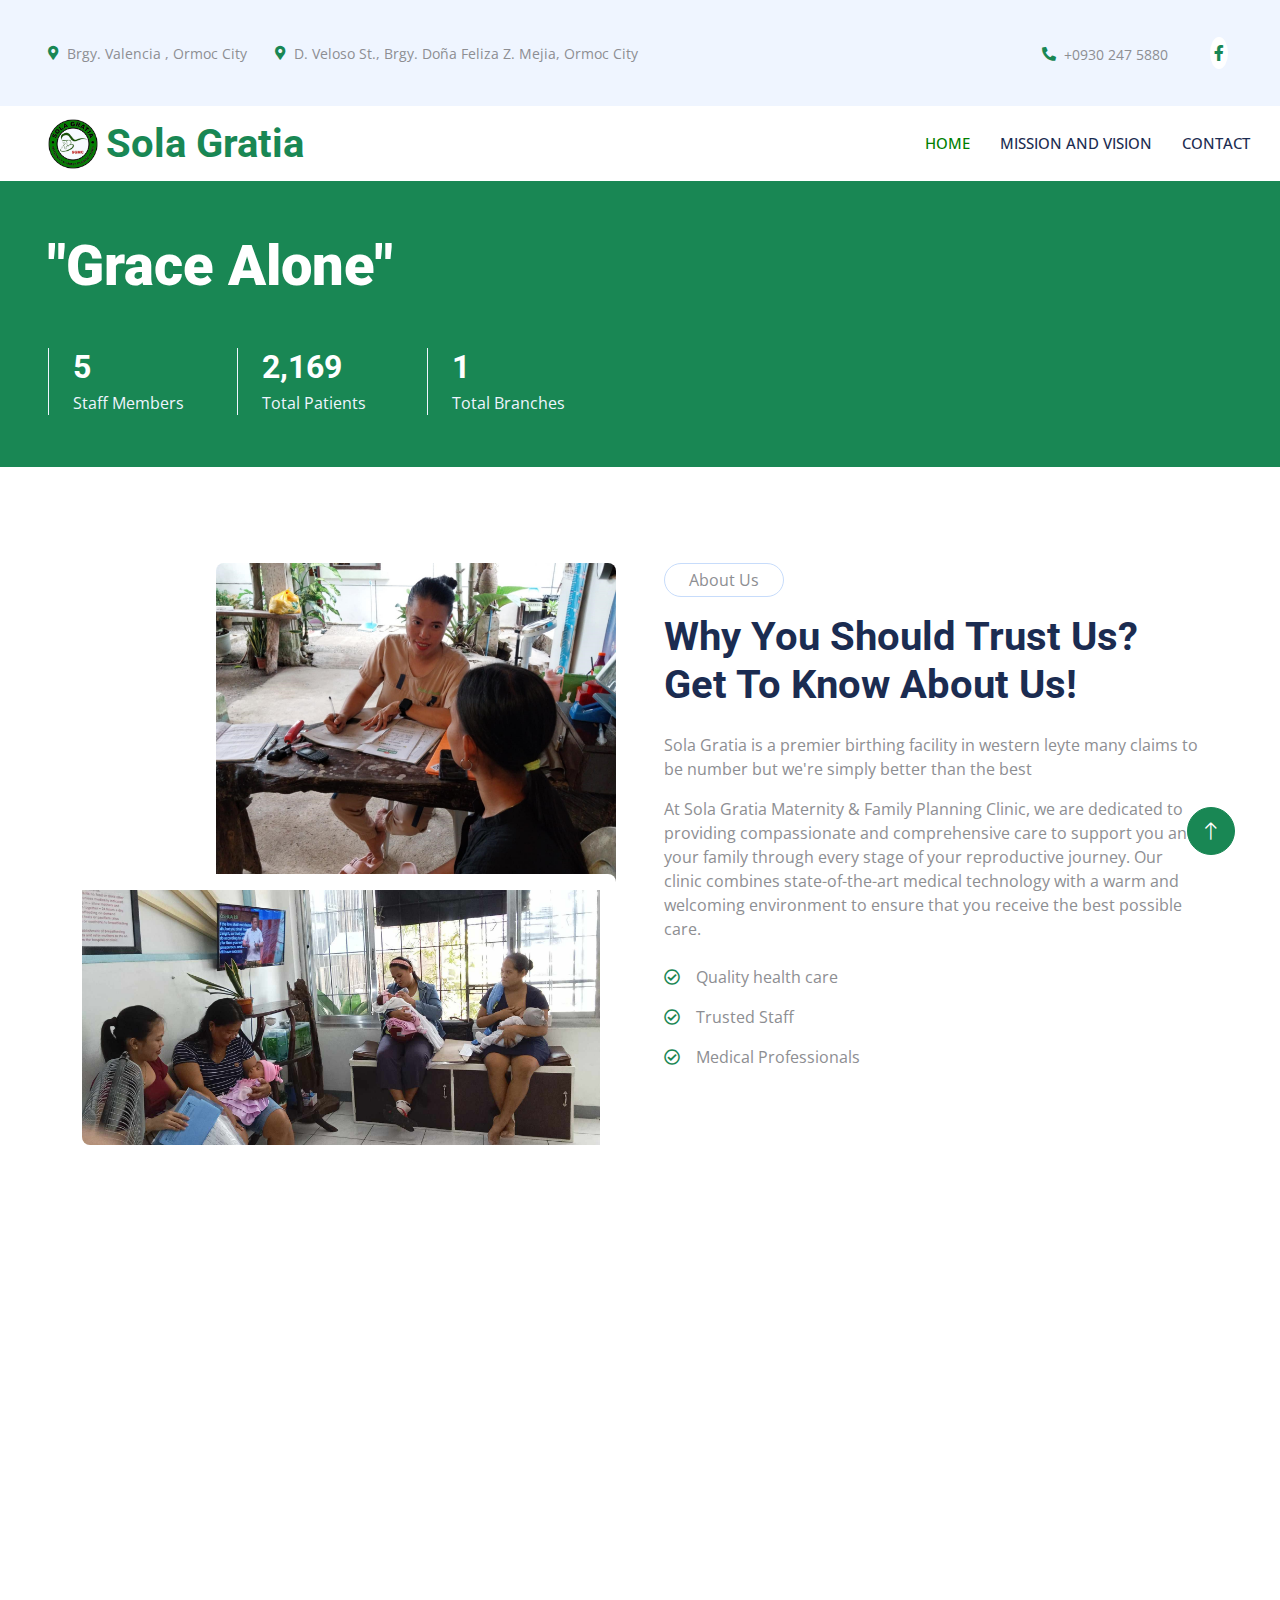
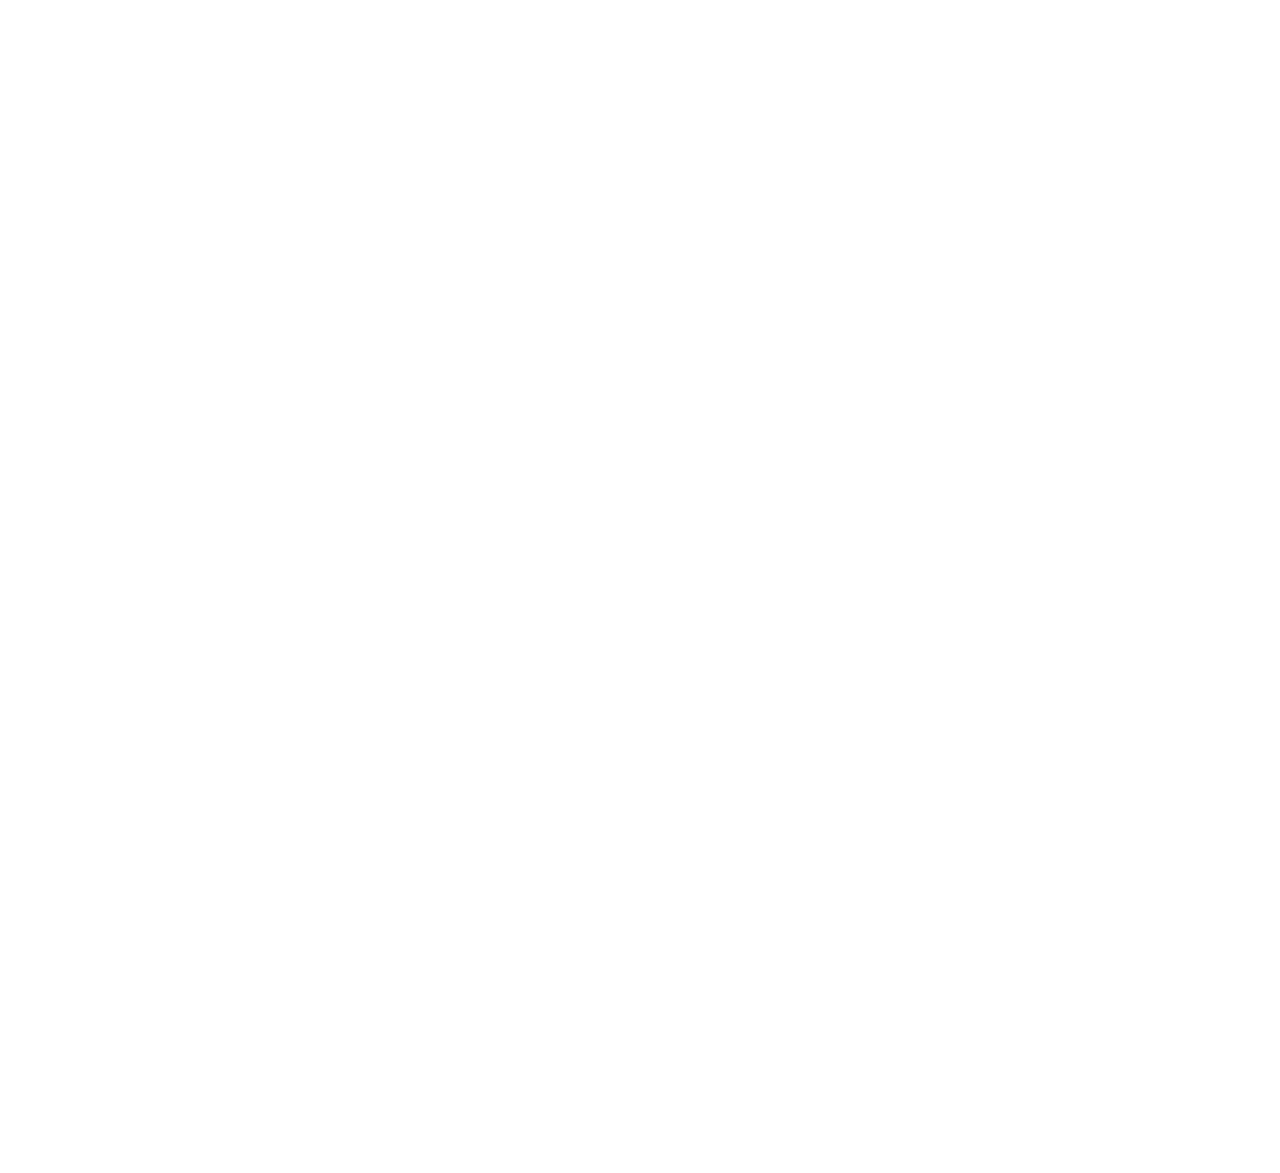
<file: index.html>
<!DOCTYPE html>
<html lang="en">

<head>
    <meta charset="utf-8">
    <title>Homepage</title>
    <link rel="icon" href="./img/logo.png" type="image/icon type">
    <meta content="width=device-width, initial-scale=1.0" name="viewport">

    <!-- Favicon -->
    <link href="img/logo.png" rel="icon">

    <!-- Google Web Fonts -->
    <link rel="preconnect" href="https://fonts.googleapis.com">
    <link rel="preconnect" href="https://fonts.gstatic.com" crossorigin>
    <link href="https://fonts.googleapis.com/css2?family=Open+Sans:wght@400;500&family=Roboto:wght@500;700;900&display=swap" rel="stylesheet"> 

    <!-- Icon Font Stylesheet -->
    <link href="https://cdnjs.cloudflare.com/ajax/libs/font-awesome/5.10.0/css/all.min.css" rel="stylesheet">
    <link href="https://cdn.jsdelivr.net/npm/bootstrap-icons@1.4.1/font/bootstrap-icons.css" rel="stylesheet">

    <!-- Libraries Stylesheet -->
    <link href="lib/animate/animate.min.css" rel="stylesheet">
    <link href="lib/owlcarousel/assets/owl.carousel.min.css" rel="stylesheet">
    <link href="lib/tempusdominus/css/tempusdominus-bootstrap-4.min.css" rel="stylesheet" />

    <!-- Customized Bootstrap Stylesheet -->
    <link href="css/bootstrap.min.css" rel="stylesheet">

    <!-- Template Stylesheet -->
    <link href="css/styles.css" rel="stylesheet">
    <style>
        .rounded-circle {
            margin-left: 40%;
        }
    </style>
</head>

<body>
    <!-- Spinner Start -->
    <div id="spinner" class="show bg-white position-fixed translate-middle w-100 vh-100 top-50 start-50 d-flex align-items-center justify-content-center">
        <div class="spinner-grow text-success" style="width: 3rem; height: 3rem;" role="status">
            <span class="sr-only">Loading...</span>
        </div>
    </div>
    <!-- Spinner End -->


    <!-- Topbar Start -->
    <div class="container-fluid bg-light p-0 wow fadeIn" data-wow-delay="0.1s">
        <div class="row gx-0 d-none d-lg-flex">
            <div class="col-lg-7 px-5 text-start">
                <div class="h-100 d-inline-flex align-items-center py-3 me-4">
                    <small class="fa fa-map-marker-alt text-success me-2"></small>
                    <small>Brgy. Valencia , Ormoc City</small>
                </div>
                <div class="h-100 d-inline-flex align-items-center py-3 me-4">
                    <small class="fa fa-map-marker-alt text-success me-2"></small>
                    <small>D. Veloso St., Brgy. Doña Feliza Z. Mejia, Ormoc City</small>
                </div>
                <div class="h-100 d-inline-flex align-items-center py-3 me-4">
                    <small class="fa fa-map-marker-alt text-success me-2"></small>
                    <small>Brgy. Gungab, Albuera, Leyte</small>
                </div>
                <div class="h-100 d-inline-flex align-items-center py-3">
                    <small class="far fa-clock text-success me-2"></small>
                    <small>Open 24 hours a day, 7 days a week </small>
                </div>
            </div>
            <div class="col-lg-5 px-5 text-end">
                <div class="h-100 d-inline-flex align-items-center py-3 me-4">
                    <small class="fa fa-phone-alt text-success me-2"></small>
                    <small>+0930 247 5880</small>
                </div>
                <div class="h-100 d-inline-flex align-items-center">
                    <a class="btn btn-sm-square rounded-circle bg-white text-success me-1" href="https://www.facebook.com/profile.php?id=100063965193877"><i class="fab fa-facebook-f"></i></a>
    
                </div>
            </div>
        </div>
    </div>
    <!-- Topbar End -->


    <!-- Navbar Start -->
    <nav class="navbar navbar-expand-lg bg-white navbar-light sticky-top p-0 wow fadeIn" data-wow-delay="0.1s">
        <a href="index.html" class="navbar-brand d-flex align-items-center px-4 px-lg-5">
            <img src="img/logo.png" alt="Sola Gratia" style="width: 50px; height: 50px; margin-right: 8px;">
            <h1 class="m-0 text-success">Sola Gratia</h1>
        </a>
        
        <button type="button" class="navbar-toggler me-4" data-bs-toggle="collapse" data-bs-target="#navbarCollapse">
            <span class="navbar-toggler-icon"></span>
        </button>
        <div class="collapse navbar-collapse" id="navbarCollapse">
            <div class="navbar-nav ms-auto p-4 p-lg-0">
                <a href="index.html" class="nav-item nav-link active">Home</a>
                <a href="service.html" class="nav-item nav-link">Mission and Vision</a>
                <a href="contact.html" class="nav-item nav-link">Contact</a>
            </div>
        </div>
    </nav>
    <!-- Navbar End -->


    <!-- Header Start -->
    <div class="container-fluid header bg-success p-0 mb-5">
        <div class="row g-0 align-items-center flex-column-reverse flex-lg-row">
            <div class="col-lg-6 p-5 wow fadeIn" data-wow-delay="0.1s">
                <h1 class="display-4 text-white mb-5">"Grace Alone"</h1>
                <div class="row g-4">
                    <div class="col-sm-4">
                        <div class="border-start border-light ps-4">
                            <h2 class="text-white mb-1" data-toggle="counter-up">14</h2>
                            <p class="text-light mb-0">Staff Members</p>
                        </div>
                    </div>
                    <div class="col-sm-4">
                        <div class="border-start border-light ps-4">
                            <h2 class="text-white mb-1" data-toggle="counter-up">6,380</h2>
                            <p class="text-light mb-0">Total Patients</p>
                        </div>
                    </div>
                    <div class="col-sm-4">
                        <div class="border-start border-light ps-4">
                            <h2 class="text-white mb-1" data-toggle="counter-up">3</h2>
                            <p class="text-light mb-0">Total Branches</p>
                        </div>
                    </div>
                </div>
            </div>
            <div class="col-lg-6 wow fadeIn" data-wow-delay="0.5s">
                <div class="slideshow-container" style="width: 100%; height: auto;">
                    <div class="mySlides fade" style="display: none;  width: 100%; animation-name: fade; animation-duration: 3s;">
                        <img class="img-fluid" src="img/h1.jpg" alt="">
                    </div>
                    <div class="mySlides fade" style="display: none; width: 100%; animation-name: fade; animation-duration: 3s;">
                        <img class="img-fluid" src="img/h2.jpg" alt="">
                    </div>
                    <div class="mySlides fade" style="display: none; width: 100%; animation-name: fade; animation-duration: 3s;">
                        <img class="img-fluid" src="img/h3.jpg" alt="">
                    </div>
                </div>
            </div>
            
            <script>
            let slideIndex = 0;
            showSlides();
            
            function showSlides() {
                let slides = document.getElementsByClassName("mySlides");
                for (let i = 0; i < slides.length; i++) {
                    slides[i].style.display = "none";  
                }
                slideIndex++;
                if (slideIndex > slides.length) { slideIndex = 1; }
                slides[slideIndex-1].style.display = "block";  
                setTimeout(showSlides, 3000); // Change image every 3 seconds
            }
            </script>
            
            <style>
            @keyframes fade {
                from { opacity: .4; }
                to { opacity: 1; }
            }
            </style>
            
        </div>
    </div>
    <!-- Header End -->


    <!-- About Start -->
    <div class="container-xxl py-5">
        <div class="container">
            <div class="row g-5">
                <div class="col-lg-6 wow fadeIn" data-wow-delay="0.1s">
                    <div class="d-flex flex-column">
                        <img class="img-fluid rounded w-75 align-self-end" src="img/about1.jpg" alt="">
                        <img class="img-fluid rounded w-55 bg-white pt-3 pe-3" src="img/about2.jfif" alt="" style="margin-top: -25%;">
                    </div>
                </div>
                <div class="col-lg-6 wow fadeIn" data-wow-delay="0.5s">
                    <p class="d-inline-block border rounded-pill py-1 px-4">About Us</p>
                    <h1 class="mb-4">Why You Should Trust Us? Get To Know About Us!</h1>
                    <p>Sola Gratia is a premier birthing facility in western leyte many claims to be number but we're simply better than the best</p>
                    <p class="mb-4">At Sola Gratia Maternity & Family Planning Clinic, we are dedicated to providing compassionate and comprehensive care to support you and your family through every stage of your reproductive journey. Our clinic combines state-of-the-art medical technology with a warm and welcoming environment to ensure that you receive the best possible care.</p>
                    <p><i class="far fa-check-circle text-success me-3"></i>Quality health care</p>
                    <p><i class="far fa-check-circle text-success me-3"></i>Trusted Staff</p>
                    <p><i class="far fa-check-circle text-success me-3"></i>Medical Professionals</p>
                </div>
            </div>
        </div>
    </div>
    <!-- About End -->


    <!-- Service Start -->
    <div class="container-xxl py-5">
        <div class="container">
            <div class="text-center mx-auto mb-5 wow fadeInUp" data-wow-delay="0.1s" style="max-width: 600px;">
                <h1>Services Offered</h1>
            </div>
            <div class="row g-4">
                <div class="col-lg-4 col-md-6 wow fadeInUp" data-wow-delay="0.1s">
                    <div class="service-item bg-light rounded h-100 p-5">
                        <div class="d-inline-flex align-items-center justify-content-center bg-white rounded-circle mb-4" style="width: 65px; height: 65px;">
                            <i class="fa fa-compress text-success fs-4"></i>
                        </div>
                        <h4 class="mb-3" style="text-align: center;">PSI Removal</h4>
                    </div>
                </div>
                <div class="col-lg-4 col-md-6 wow fadeInUp" data-wow-delay="0.3s">
                    <div class="service-item bg-light rounded h-100 p-5">
                        <div class="d-inline-flex align-items-center justify-content-center bg-white rounded-circle mb-4" style="width: 65px; height: 65px;">
                            <i class="fa fa-user-md text-success fs-4"></i>
                        </div>
                        <h4 class="mb-3" style="text-align: center;">IUD Removal</h4>
                    </div>
                </div>
                <div class="col-lg-4 col-md-6 wow fadeInUp" data-wow-delay="0.5s">
                    <div class="service-item bg-light rounded h-100 p-5">
                        <div class="d-inline-flex align-items-center justify-content-center bg-white rounded-circle mb-4" style="width: 65px; height: 65px;">
                            <i class="fa fa-clinic-medical text-success fs-4"></i>
                        </div>
                        <h4 class="mb-3" style="text-align: center;">PAPSMEAR</h4>
                        
                    </div>
                </div>
                <div class="col-lg-4 col-md-6 wow fadeInUp" data-wow-delay="0.1s">
                    <div class="service-item bg-light rounded h-100 p-5">
                        <div class="d-inline-flex align-items-center justify-content-center bg-white rounded-circle mb-4" style="width: 65px; height: 65px;">
                            <i class="fa fa-spray-can text-success fs-4"></i>
                        </div>
                        <h4 class="mb-3" style="text-align: center;">Cleaning </h4>
                        
                    </div>
                </div>
                <div class="col-lg-4 col-md-6 wow fadeInUp" data-wow-delay="0.3s">
                    <div class="service-item bg-light rounded h-100 p-5">
                        <div class="d-inline-flex align-items-center justify-content-center bg-white rounded-circle mb-4" style="width: 65px; height: 65px;">
                            <i class="fa fa-handshake text-success fs-4"></i>
                        </div>
                        <h4 class="mb-3" style="text-align: center;">Free!!!</h4>
                        <p class="mb-4">Birthing c Philhealth<br>
                            Prenatal <br>
                            IUD Insertion <br>
                            Implant Insertion <br>
                            Newborn Screening <br>
                            BCG, Hepa B, Vitamin K <br>
                            Checkup-Pedia and Adult (E-Konsulta)</p>
                    </div>
                </div>
                <div class="col-lg-4 col-md-6 wow fadeInUp" data-wow-delay="0.5s">
                    <div class="service-item bg-light rounded h-100 p-5">
                        <div class="d-inline-flex align-items-center justify-content-center bg-white rounded-circle mb-4" style="width: 65px; height: 65px;">
                            <i class="fa fa-microscope text-success fs-4"></i>
                        </div>
                        <h4 class="mb-3" style="text-align: center;">Laboratory Services</h4>
                        <p class="mb-4">HIV<br>
                            SYPHILIS <br>
                            HBSAG <br>
                            CBC <br>
                            BLOOD TYPING <br>
                            FBS <br>
                            RBS</p>
                    </div>
                </div>
            </div>
        </div>
    </div>
    <!-- Service End -->



    <!-- Team Start -->
    <div class="container-xxl py-5">
        <div class="container">
            <div class="text-center mx-auto mb-5 wow fadeInUp" data-wow-delay="0.1s" style="max-width: 600px;">
                <h1>The Management</h1>
            </div>
            <div class="row g-4">
                <div class="col-lg-3 col-md-6 wow fadeInUp" data-wow-delay="0.1s">
                    <div class="team-item position-relative rounded overflow-hidden">
                        <div class="overflow-hidden">
                            <div style="text-align: center;">
                                <img src="img/mam.jfif" alt="" style="height: 6cm; width: auto;">
                            </div>
                        </div>
                        <div class="team-text bg-light text-center p-4">
                            <h5>Analie R. Putian</h5>
                            <p class="text-success">Owner</p>
                            <div class="team-social text-center">
                                <h5 class="text-success">Clinic Administrator</h5>
                            </div>
                        </div>
                    </div>
                </div>
                <div class="col-lg-3 col-md-6 wow fadeInUp" data-wow-delay="0.3s">
                    <div class="team-item position-relative rounded overflow-hidden">
                        <div class="overflow-hidden">
                            <div style="text-align: center;">
                                <img src="img/sir.jfif" alt="" style="height: 6cm; width: auto;">
                            </div>
                        </div>
                        <div class="team-text bg-light text-center p-4">
                            <h5>Armando F. Putian</h5>
                            <p class="text-success">Owner</p>
                            <div class="team-social text-center">
                                <h5 class="text-success">Clinic Administrator</h5>
                            </div>
                        </div>
                    </div>
                </div>
                <div class="col-lg-3 col-md-6 wow fadeInUp" data-wow-delay="0.5s">
                    <div class="team-item position-relative rounded overflow-hidden">
                        <div class="overflow-hidden">
                            <div style="text-align: center;">
                                <img src="img/assistmanage.jpg" alt="" style="height: 6cm; width: auto;">
                            </div>
                        </div>
                        <div class="team-text bg-light text-center p-4">
                            <h5>Thalia R. Perez, RM</h5>
                            <p class="text-success">Assistant Clinic Manager</p>
                            <div class="team-social text-center">
                                <h5 class="text-success">Valencia Branch</h5>
                            </div>
                        </div>
                    </div>
                </div>
                <div class="col-lg-3 col-md-6 wow fadeInUp" data-wow-delay="0.7s">
                    <div class="team-item position-relative rounded overflow-hidden">
                        <div class="overflow-hidden">
                            <div style="text-align: center;">
                                <img src="img/clinicval.jfif" alt="" style="height: 6cm; width: auto;">
                            </div>
                        </div>
                        <div class="team-text bg-light text-center p-4">
                            <h5>Rowena E. Mondonedo</h5>
                            <p class="text-success">Clinic Supervisor</p>
                            <div class="team-social text-center">
                                <h5 class="text-success">Valencia Branch</h5>
                            </div>
                        </div>
                    </div>
                </div>
            </div>
        </div>
    </div>
    <!-- Team End -->

    <!-- Footer Start -->
    <div class="container-fluid bg-success text-light footer mt-5 pt-5 wow fadeIn" data-wow-delay="0.1s">
        <div class="container">
            <div class="copyright">
                <div class="row">
                    <div class="col-md-6 text-center text-md-start mb-3 mb-md-0">&copy; Developed by: <a class="border-bottom" href="https://www.facebook.com/Shi.JPCapZ">JPCapZ</a>
                    </div>
                </div>
            </div>
        </div>
    </div>
    <!-- Footer End -->


    <!-- Back to Top -->
    <a href="#" class="btn btn-lg btn-success btn-lg-square rounded-circle back-to-top"><i class="bi bi-arrow-up"></i></a>


    <!-- JavaScript Libraries -->
    <script src="https://code.jquery.com/jquery-3.4.1.min.js"></script>
    <script src="https://cdn.jsdelivr.net/npm/bootstrap@5.0.0/dist/js/bootstrap.bundle.min.js"></script>
    <script src="lib/wow/wow.min.js"></script>
    <script src="lib/easing/easing.min.js"></script>
    <script src="lib/waypoints/waypoints.min.js"></script>
    <script src="lib/counterup/counterup.min.js"></script>
    <script src="lib/owlcarousel/owl.carousel.min.js"></script>
    <script src="lib/tempusdominus/js/moment.min.js"></script>
    <script src="lib/tempusdominus/js/moment-timezone.min.js"></script>
    <script src="lib/tempusdominus/js/tempusdominus-bootstrap-4.min.js"></script>

    <!-- Template Javascript -->
    <script src="js/main.js"></script>
</body>

</html>
</file>
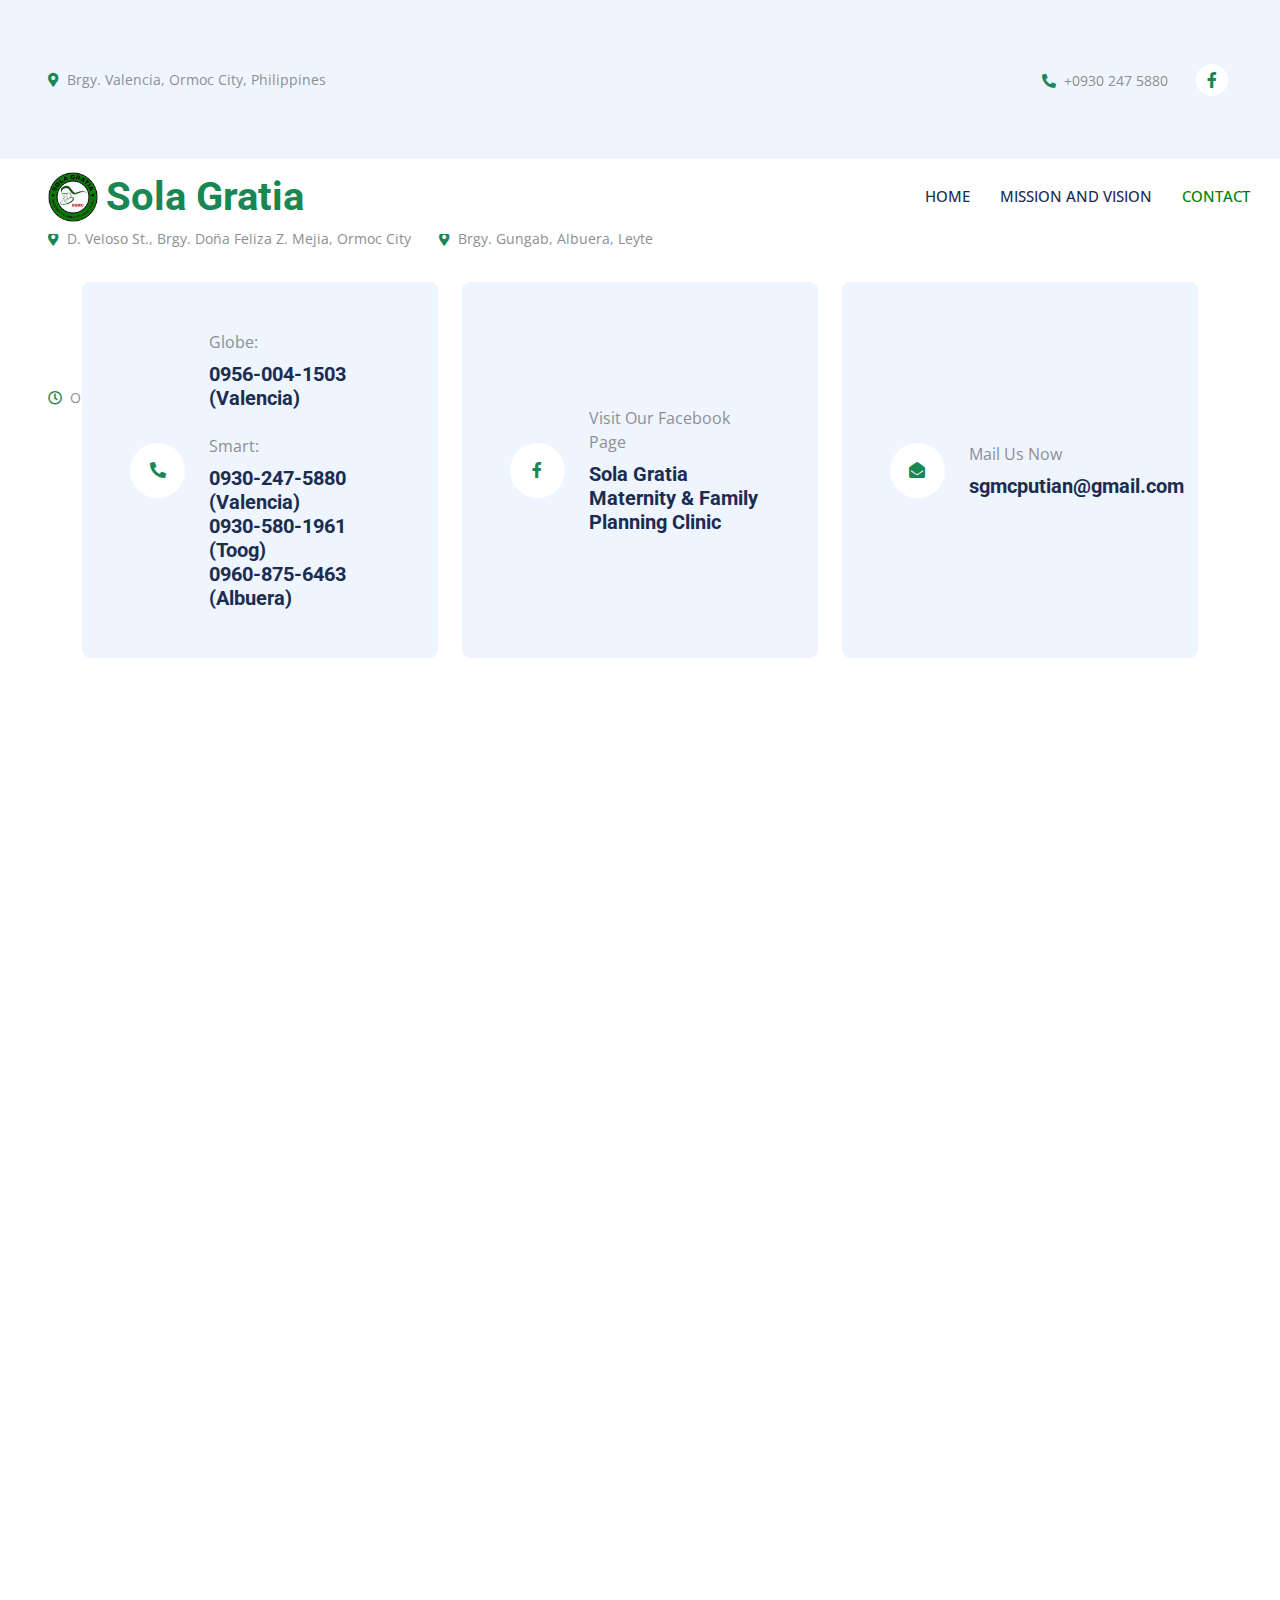
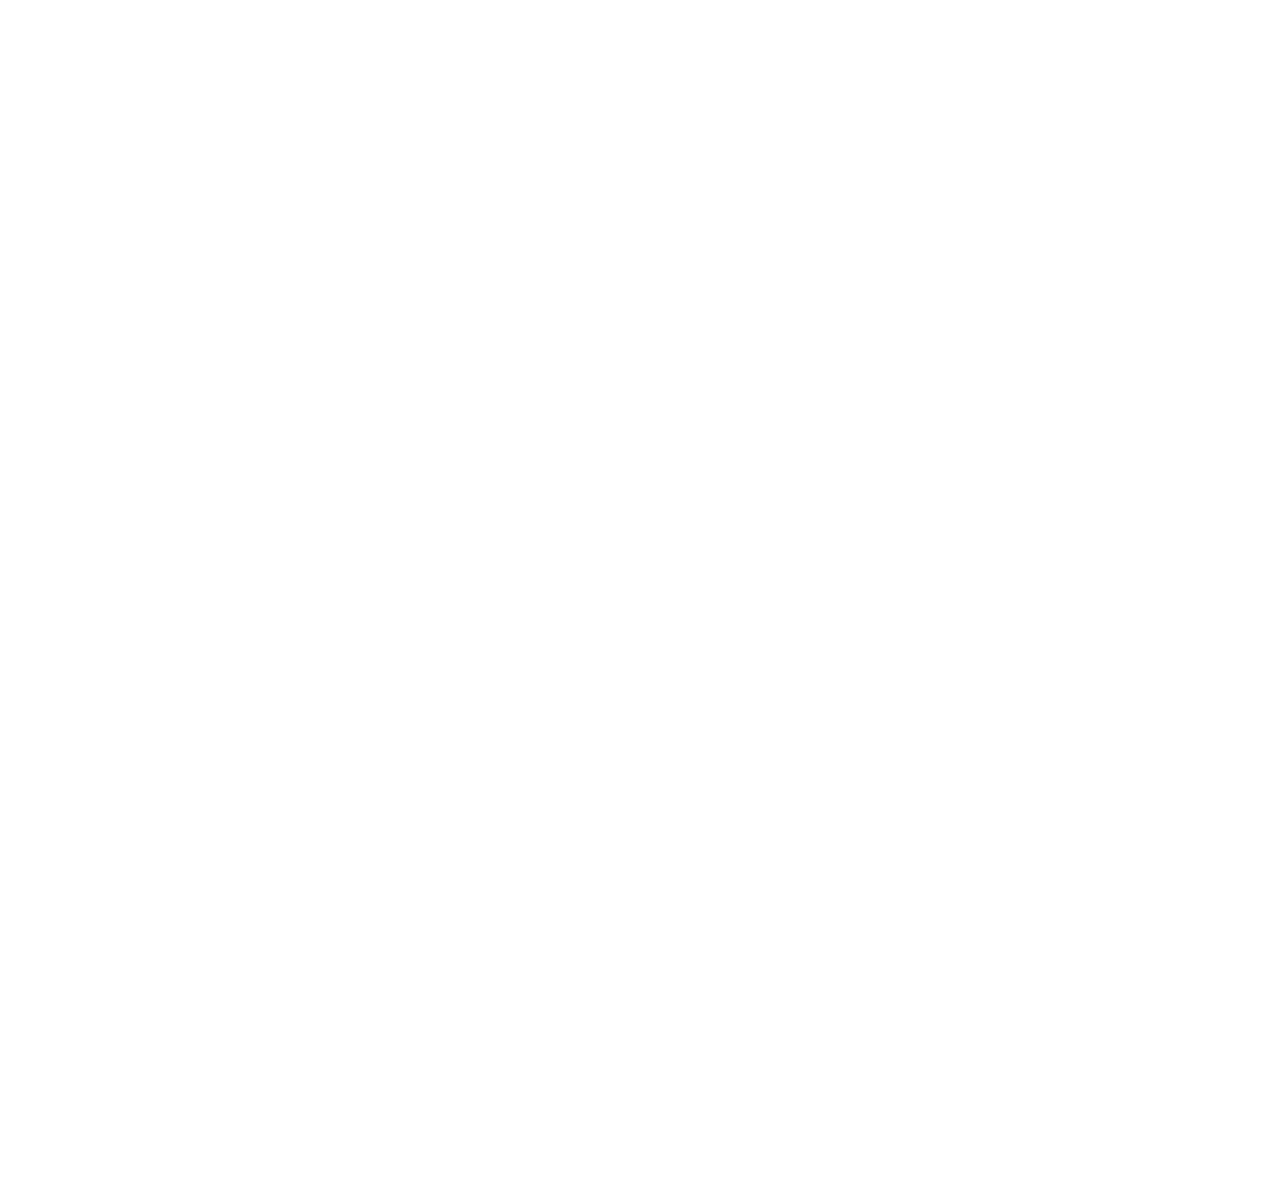
<file: contact.html>
<!DOCTYPE html>
<html lang="en">

<head>
    <meta charset="utf-8">
    <title>Contact Us</title>
    <link rel="icon" href="./img/logo.png" type="image/icon type">
    <meta content="width=device-width, initial-scale=1.0" name="viewport">

    <!-- Favicon -->
    <link href="img/logo.png" rel="icon">

    <!-- Google Web Fonts -->
    <link rel="preconnect" href="https://fonts.googleapis.com">
    <link rel="preconnect" href="https://fonts.gstatic.com" crossorigin>
    <link href="https://fonts.googleapis.com/css2?family=Open+Sans:wght@400;500&family=Roboto:wght@500;700;900&display=swap" rel="stylesheet"> 

    <!-- Icon Font Stylesheet -->
    <link href="https://cdnjs.cloudflare.com/ajax/libs/font-awesome/5.10.0/css/all.min.css" rel="stylesheet">
    <link href="https://cdn.jsdelivr.net/npm/bootstrap-icons@1.4.1/font/bootstrap-icons.css" rel="stylesheet">

    <!-- Libraries Stylesheet -->
    <link href="lib/animate/animate.min.css" rel="stylesheet">
    <link href="lib/owlcarousel/assets/owl.carousel.min.css" rel="stylesheet">
    <link href="lib/tempusdominus/css/tempusdominus-bootstrap-4.min.css" rel="stylesheet" />

    <!-- Customized Bootstrap Stylesheet -->
    <link href="css/bootstrap.min.css" rel="stylesheet">

    <!-- Template Stylesheet -->
    <link href="css/styles.css" rel="stylesheet">
    <style>
        .map-container {
            position: relative;
            width: 100%; /* Full width */
            padding-top: 56.25%; /* 16:9 aspect ratio */
            margin: 0 auto; /* Center container */
            min-width: 300px; /* Minimum width for large screens */
            height: 0;
        }

        .map-container iframe {
            position: absolute;
            top: 0;
            left: 0;
            width: 100%;
            height: 100%;
            border: 0;
        }
    </style>
</head>

<body>
    <!-- Spinner Start -->
    <div id="spinner" class="show bg-white position-fixed translate-middle w-100 vh-100 top-50 start-50 d-flex align-items-center justify-content-center">
        <div class="spinner-grow text-success" style="width: 3rem; height: 3rem;" role="status">
            <span class="sr-only">Loading...</span>
        </div>
    </div>
    <!-- Spinner End -->


    <!-- Topbar Start -->
    <div class="container-fluid bg-light p-0 wow fadeIn" data-wow-delay="0.1s">
        <div class="row gx-0 d-none d-lg-flex">
            <div class="col-lg-7 px-5 text-start">
                <div class="h-100 d-inline-flex align-items-center py-3 me-4">
                    <small class="fa fa-map-marker-alt text-success me-2"></small>
                    <small>Brgy. Valencia, Ormoc City, Philippines</small>
                </div>
                <div class="h-100 d-inline-flex align-items-center py-3 me-4">
                    <small class="fa fa-map-marker-alt text-success me-2"></small>
                    <small>D. Veloso St., Brgy. Doña Feliza Z. Mejia, Ormoc City</small>
                </div>
                <div class="h-100 d-inline-flex align-items-center py-3 me-4">
                    <small class="fa fa-map-marker-alt text-success me-2"></small>
                    <small>Brgy. Gungab, Albuera, Leyte</small>
                </div>
                <div class="h-100 d-inline-flex align-items-center py-3">
                    <small class="far fa-clock text-success me-2"></small>
                    <small>Open 24 hours a day, 7 days a week </small>
                </div>
            </div>
            <div class="col-lg-5 px-5 text-end">
                <div class="h-100 d-inline-flex align-items-center py-3 me-4">
                    <small class="fa fa-phone-alt text-success me-2"></small>
                    <small>+0930 247 5880</small>
                </div>
                <div class="h-100 d-inline-flex align-items-center">
                    <a class="btn btn-sm-square rounded-circle bg-white text-success me-1" href="https://www.facebook.com/profile.php?id=100063965193877"><i class="fab fa-facebook-f"></i></a>
    
                </div>
            </div>
        </div>
    </div>
    <!-- Topbar End -->


    <!-- Navbar Start -->
    <nav class="navbar navbar-expand-lg bg-white navbar-light sticky-top p-0 wow fadeIn" data-wow-delay="0.1s">
        <a href="index.html" class="navbar-brand d-flex align-items-center px-4 px-lg-5">
            <img src="img/logo.png" alt="Sola Gratia" style="width: 50px; height: 50px; margin-right: 8px;">
            <h1 class="m-0 text-success">Sola Gratia</h1>
        </a>
        
        <button type="button" class="navbar-toggler me-4" data-bs-toggle="collapse" data-bs-target="#navbarCollapse">
            <span class="navbar-toggler-icon"></span>
        </button>
        <div class="collapse navbar-collapse" id="navbarCollapse">
            <div class="navbar-nav ms-auto p-4 p-lg-0">
                <a href="index.html" class="nav-item nav-link ">Home</a>
                <a href="service.html" class="nav-item nav-link">Mission and Vision</a>
                <a href="contact.html" class="nav-item nav-link active">Contact</a>
            </div>
        </div>
    </nav>
    <!-- Navbar End -->

    <!-- Contact Start -->
    <div class="container-xxl py-5">
        <div class="container">
            <div class="row g-4">
                
                <div class="col-lg-4">
                    <div class="h-100 bg-light rounded d-flex align-items-center p-5">
                        <div class="d-flex flex-shrink-0 align-items-center justify-content-center rounded-circle bg-white" style="width: 55px; height: 55px;">
                            <i class="fa fa-phone-alt text-success"></i>
                        </div>
                        <div class="ms-4">
                            <p class="mb-2">Globe:</p>
                            <h5 class="mb-0">
                                0956-004-1503 (Valencia) <br><br>
                                </h5>
                            <p class="mb-2">Smart:</p>
                            <h5 class="mb-0">0930-247-5880 (Valencia) <br>
                                0930-580-1961 (Toog) <br>
                                0960-875-6463 (Albuera) <br>
                                </h5>
                        </div>

                    </div>
                </div>
                <div class="col-lg-4">
                    <div class="h-100 bg-light rounded d-flex align-items-center p-5">
                        <div class="d-flex flex-shrink-0 align-items-center justify-content-center rounded-circle bg-white" style="width: 55px; height: 55px;">
                            <i class="fab fa-facebook-f alt text-success"></i>
                        </div>
                        <div class="ms-4">
                            <p class="mb-2">Visit Our Facebook Page</p>
                            <h5 class="mb-0">Sola Gratia Maternity & Family Planning Clinic </h5>
                        </div>
                    </div>
                </div>
                <div class="col-lg-4">
                    <div class="h-100 bg-light rounded d-flex align-items-center p-5">
                        <div class="d-flex flex-shrink-0 align-items-center justify-content-center rounded-circle bg-white" style="width: 55px; height: 55px;">
                            <i class="fa fa-envelope-open text-success"></i>
                        </div>
                        <div class="ms-4">
                            <p class="mb-2">Mail Us Now</p>
                            <h5 class="mb-0">sgmcputian@gmail.com</h5>
                        </div>
                    </div>
                </div>
                
                <div class="col-lg-15 wow fadeIn" data-wow-delay="0.5s">
                    <div class="map-container">
                        <iframe class="rounded"
                        src="https://www.google.com/maps/embed?pb=!1m18!1m12!1m3!1d1687.3550868781672!2d124.5779479183073!3d11.10804009248074!2m3!1f0!2f0!3f0!3m2!1i1024!2i768!4f13.1!3m3!1m2!1s0x3307f973bc98abe1%3A0xf528f29429a0bae!2sSola%20Gratia%20Maternity%20and%20Family%20Planning%20Clinic!5e1!3m2!1sen!2sph!4v1722415213553!5m2!1sen!2sph"
                        frameborder="0" allowfullscreen="" loading="lazy" referrerpolicy="no-referrer-when-downgrade"></iframe>
                    </div>
                    <div class="map-container">
                        <iframe class="rounded"
                        src="https://www.google.com/maps/embed?pb=!1m18!1m12!1m3!1d2007.1982101922506!2d124.6016445751757!3d11.022853893322392!2m3!1f0!2f0!3f0!3m2!1i1024!2i768!4f13.1!3m3!1m2!1s0x3307f14f976476a1%3A0xa699c1b454bd5b3c!2sSola%20Gratia%20Maternity%20and%20Family%20Planning%20Clinic%20(Toog%20Branch)!5e1!3m2!1sen!2sph!4v1723821068269!5m2!1sen!2sph"
                        frameborder="0" allowfullscreen="" loading="lazy" referrerpolicy="no-referrer-when-downgrade"></iframe>
                    </div>
                    <div class="map-container">
                        <iframe class="rounded"
                        src="https://www.google.com/maps/embed?pb=!1m18!1m12!1m3!1d1688.4187757539232!2d124.6920078868576!3d10.922549148776282!2m3!1f0!2f0!3f0!3m2!1i1024!2i768!4f13.1!3m3!1m2!1s0x3307ed64b37b0899%3A0xdb64eef6bddad737!2sSola%20Gratia!5e1!3m2!1sen!2sph!4v1723820968911!5m2!1sen!2sph"
                        frameborder="0" allowfullscreen="" loading="lazy" referrerpolicy="no-referrer-when-downgrade"></iframe>
                    </div>
                </div>
                
                
                
                
            </div>
        </div>
    </div>
    <!-- Contact End -->

    <!-- Footer Start -->
    <div class="container-fluid bg-success text-light footer mt-5 pt-5 wow fadeIn" data-wow-delay="0.1s">
        <div class="container">
            <div class="copyright">
                <div class="row">
                    <div class="col-md-6 text-center text-md-start mb-3 mb-md-0">&copy; Developed by: <a class="border-bottom" href="https://www.facebook.com/Shi.JPCapZ">JPCapZ</a>
                    </div>
                </div>
            </div>
        </div>
    </div>
    <!-- Footer End -->
    <!-- JavaScript Libraries -->
    <script src="https://code.jquery.com/jquery-3.4.1.min.js"></script>
    <script src="https://cdn.jsdelivr.net/npm/bootstrap@5.0.0/dist/js/bootstrap.bundle.min.js"></script>
    <script src="lib/wow/wow.min.js"></script>
    <script src="lib/easing/easing.min.js"></script>
    <script src="lib/waypoints/waypoints.min.js"></script>
    <script src="lib/counterup/counterup.min.js"></script>
    <script src="lib/owlcarousel/owl.carousel.min.js"></script>
    <script src="lib/tempusdominus/js/moment.min.js"></script>
    <script src="lib/tempusdominus/js/moment-timezone.min.js"></script>
    <script src="lib/tempusdominus/js/tempusdominus-bootstrap-4.min.js"></script>

    <!-- Template Javascript -->
    <script src="js/main.js"></script>
</body>

</html>
</file>
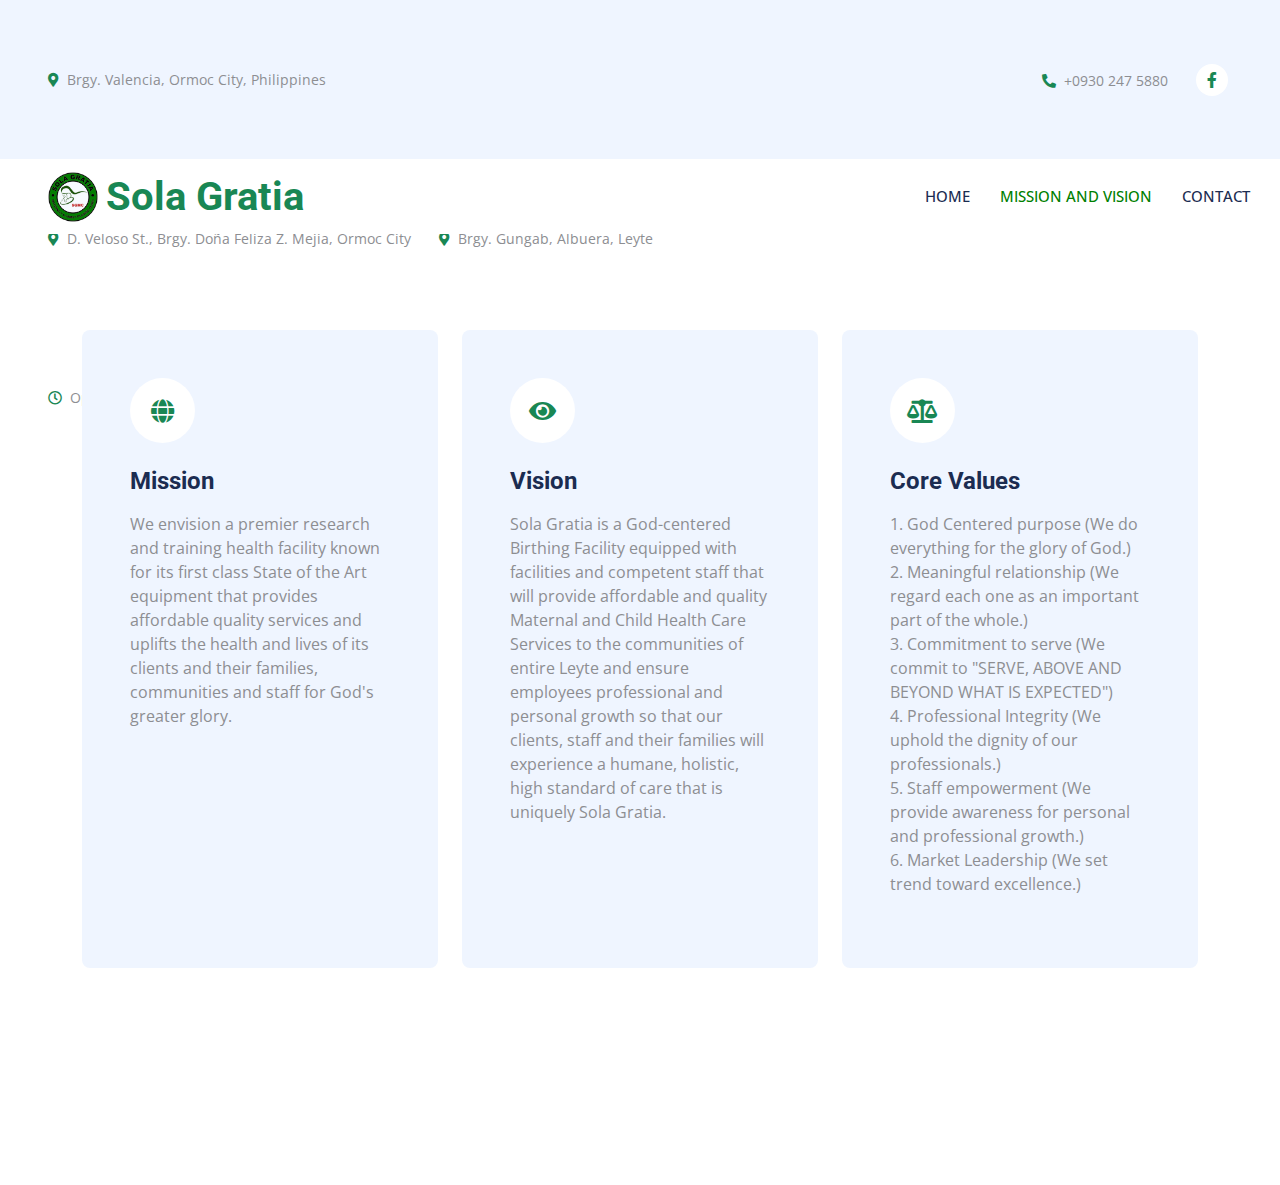
<file: service.html>
<!DOCTYPE html>
<html lang="en">

<head>
    <meta charset="utf-8">
    <title>Mission & Vision</title>
    <link rel="icon" href="./img/logo.png" type="image/icon type">
    <meta content="width=device-width, initial-scale=1.0" name="viewport">

    <!-- Favicon -->
    <link href="img/logo.png" rel="icon">

    <!-- Google Web Fonts -->
    <link rel="preconnect" href="https://fonts.googleapis.com">
    <link rel="preconnect" href="https://fonts.gstatic.com" crossorigin>
    <link href="https://fonts.googleapis.com/css2?family=Open+Sans:wght@400;500&family=Roboto:wght@500;700;900&display=swap" rel="stylesheet"> 

    <!-- Icon Font Stylesheet -->
    <link href="https://cdnjs.cloudflare.com/ajax/libs/font-awesome/5.10.0/css/all.min.css" rel="stylesheet">
    <link href="https://cdn.jsdelivr.net/npm/bootstrap-icons@1.4.1/font/bootstrap-icons.css" rel="stylesheet">

    <!-- Libraries Stylesheet -->
    <link href="lib/animate/animate.min.css" rel="stylesheet">
    <link href="lib/owlcarousel/assets/owl.carousel.min.css" rel="stylesheet">
    <link href="lib/tempusdominus/css/tempusdominus-bootstrap-4.min.css" rel="stylesheet" />

    <!-- Customized Bootstrap Stylesheet -->
    <link href="css/bootstrap.min.css" rel="stylesheet">

    <!-- Template Stylesheet -->
    <link href="css/styles.css" rel="stylesheet">
</head>

<body>
    <!-- Spinner Start -->
    <div id="spinner" class="show bg-white position-fixed translate-middle w-100 vh-100 top-50 start-50 d-flex align-items-center justify-content-center">
        <div class="spinner-grow text-success" style="width: 3rem; height: 3rem;" role="status">
            <span class="sr-only">Loading...</span>
        </div>
    </div>
    <!-- Spinner End -->


    <!-- Topbar Start -->
    <div class="container-fluid bg-light p-0 wow fadeIn" data-wow-delay="0.1s">
        <div class="row gx-0 d-none d-lg-flex">
            <div class="col-lg-7 px-5 text-start">
                <div class="h-100 d-inline-flex align-items-center py-3 me-4">
                    <small class="fa fa-map-marker-alt text-success me-2"></small>
                    <small>Brgy. Valencia, Ormoc City, Philippines</small>
                </div>
                <div class="h-100 d-inline-flex align-items-center py-3 me-4">
                    <small class="fa fa-map-marker-alt text-success me-2"></small>
                    <small>D. Veloso St., Brgy. Doña Feliza Z. Mejia, Ormoc City</small>
                </div>
                <div class="h-100 d-inline-flex align-items-center py-3 me-4">
                    <small class="fa fa-map-marker-alt text-success me-2"></small>
                    <small>Brgy. Gungab, Albuera, Leyte</small>
                </div>
                <div class="h-100 d-inline-flex align-items-center py-3">
                    <small class="far fa-clock text-success me-2"></small>
                    <small>Open 24 hours a day, 7 days a week </small>
                </div>
            </div>
            <div class="col-lg-5 px-5 text-end">
                <div class="h-100 d-inline-flex align-items-center py-3 me-4">
                    <small class="fa fa-phone-alt text-success me-2"></small>
                    <small>+0930 247 5880</small>
                </div>
                <div class="h-100 d-inline-flex align-items-center">
                    <a class="btn btn-sm-square rounded-circle bg-white text-success me-1" href="https://www.facebook.com/profile.php?id=100063965193877"><i class="fab fa-facebook-f"></i></a>
    
                </div>
            </div>
        </div>
    </div>
    <!-- Topbar End -->


    <!-- Navbar Start -->
    <nav class="navbar navbar-expand-lg bg-white navbar-light sticky-top p-0 wow fadeIn" data-wow-delay="0.1s">
        <a href="index.html" class="navbar-brand d-flex align-items-center px-4 px-lg-5">
            <img src="img/logo.png" alt="Sola Gratia" style="width: 50px; height: 50px; margin-right: 8px;">
            <h1 class="m-0 text-success">Sola Gratia</h1>
        </a>
        
        <button type="button" class="navbar-toggler me-4" data-bs-toggle="collapse" data-bs-target="#navbarCollapse">
            <span class="navbar-toggler-icon"></span>
        </button>
        <div class="collapse navbar-collapse" id="navbarCollapse">
            <div class="navbar-nav ms-auto p-4 p-lg-0">
                <a href="index.html" class="nav-item nav-link ">Home</a>
                <a href="service.html" class="nav-item nav-link active">Mission and Vision</a>
                <a href="contact.html" class="nav-item nav-link">Contact</a>
            </div>
        </div>
    </nav>
    <!-- Navbar End -->

    <!-- Service Start -->
    <div class="container-xxl py-5">
        <div class="container">
            <div class="text-center mx-auto mb-5 wow fadeInUp" data-wow-delay="0.1s" style="max-width: 600px;">
            </div>
            <div class="row g-4">
                <div class="col-lg-4 col-md-6 wow fadeInUp" data-wow-delay="0.1s">
                    <div class="service-item bg-light rounded h-100 p-5">
                        <div class="d-inline-flex align-items-center justify-content-center bg-white rounded-circle mb-4" style="width: 65px; height: 65px;">
                            <i class="fa fa-globe text-success fs-4"></i>
                        </div>
                        <h4 class="mb-3">Mission</h4>
                        <p class="mb-4">We envision a premier research and training health facility known for its first class State of the Art equipment that 
                        provides affordable quality services and uplifts the health and lives of its clients and their families, communities and staff for God's greater glory.</p>
                    </div>
                </div>
                <div class="col-lg-4 col-md-6 wow fadeInUp" data-wow-delay="0.3s">
                    <div class="service-item bg-light rounded h-100 p-5">
                        <div class="d-inline-flex align-items-center justify-content-center bg-white rounded-circle mb-4" style="width: 65px; height: 65px;">
                            <i class="fa fa-eye text-success fs-4"></i>
                        </div>
                        <h4 class="mb-3">Vision</h4>
                        <p class="mb-4">Sola Gratia is a God-centered Birthing Facility equipped with facilities and competent staff that will provide affordable and quality Maternal
                         and Child Health Care Services to the communities of entire Leyte and ensure employees professional and personal growth so that our clients, staff and their families will experience a humane, holistic, high standard of care that is uniquely Sola Gratia.</p>
                    </div>
                </div>
                <div class="col-lg-4 col-md-6 wow fadeInUp" data-wow-delay="0.4s">
                    <div class="service-item bg-light rounded h-100 p-5">
                        <div class="d-inline-flex align-items-center justify-content-center bg-white rounded-circle mb-4" style="width: 65px; height: 65px;">
                            <i class="fa fa-balance-scale text-success fs-4"></i>
                        </div>
                        <h4 class="mb-3">Core Values</h4>
                        <p class="mb-4">1. God Centered purpose (We do everything for the glory of God.) <br> 2. Meaningful relationship (We regard each one as an important part of the 
                        whole.) <br>3. Commitment to serve (We commit to "SERVE, ABOVE AND BEYOND WHAT IS EXPECTED") <br> 4. Professional Integrity (We uphold the dignity of our professionals.) <br> 5. Staff empowerment (We provide awareness for personal and professional growth.) <br> 6. Market Leadership (We set trend toward excellence.)</p>
                    </div>
                </div>
            </div>
        </div>
    </div>
    <!-- Service End -->


    <!-- Footer Start -->
    <div class="container-fluid bg-success text-light footer mt-5 pt-5 wow fadeIn" data-wow-delay="0.1s">
        <div class="container">
            <div class="copyright">
                <div class="row">
                    <div class="col-md-6 text-center text-md-start mb-3 mb-md-0">&copy; Developed by: <a class="border-bottom" href="https://www.facebook.com/Shi.JPCapZ">JPCapZ</a>
                    </div>
                </div>
            </div>
        </div>
    </div>
    <!-- Footer End -->

    <!-- JavaScript Libraries -->
    <script src="https://code.jquery.com/jquery-3.4.1.min.js"></script>
    <script src="https://cdn.jsdelivr.net/npm/bootstrap@5.0.0/dist/js/bootstrap.bundle.min.js"></script>
    <script src="lib/wow/wow.min.js"></script>
    <script src="lib/easing/easing.min.js"></script>
    <script src="lib/waypoints/waypoints.min.js"></script>
    <script src="lib/counterup/counterup.min.js"></script>
    <script src="lib/owlcarousel/owl.carousel.min.js"></script>
    <script src="lib/tempusdominus/js/moment.min.js"></script>
    <script src="lib/tempusdominus/js/moment-timezone.min.js"></script>
    <script src="lib/tempusdominus/js/tempusdominus-bootstrap-4.min.js"></script>

    <!-- Template Javascript -->
    <script src="js/main.js"></script>
</body>

</html>
</file>
<file: css/styles.css>
/********** Template CSS **********/
:root {
    --primary: green;
    --light: #EFF5FF;
    --dark: #1B2C51;
}

.fw-medium {
    font-weight: 500 !important;
}

.fw-bold {
    font-weight: 700 !important;
}

.fw-black {
    font-weight: 900 !important;
}

.back-to-top {
    position: fixed;
    display: none;
    right: 45px;
    bottom: 45px;
    z-index: 99;
}


/*** Spinner ***/
#spinner {
    opacity: 0;
    visibility: hidden;
    transition: opacity .5s ease-out, visibility 0s linear .5s;
    z-index: 99999;
}

#spinner.show {
    transition: opacity .5s ease-out, visibility 0s linear 0s;
    visibility: visible;
    opacity: 1;
}


/*** Button ***/
.btn {
    font-weight: 500;
    transition: .5s;
}

.btn.btn-primary,
.btn.btn-secondary {
    color: #FFFFFF;
}

.btn-square {
    width: 38px;
    height: 38px;
}

.btn-sm-square {
    width: 32px;
    height: 32px;
}

.btn-lg-square {
    width: 48px;
    height: 48px;
}

.btn-square,
.btn-sm-square,
.btn-lg-square {
    padding: 0;
    display: flex;
    align-items: center;
    justify-content: center;
    font-weight: normal;
}


/*** Navbar ***/
.navbar .dropdown-toggle::after {
    border: none;
    content: "\f107";
    font-family: "Font Awesome 5 Free";
    font-weight: 900;
    vertical-align: middle;
    margin-left: 8px;
}

.navbar .navbar-nav .nav-link {
    margin-right: 30px;
    padding: 25px 0;
    color: #FFFFFF;
    font-size: 15px;
    font-weight: 500;
    text-transform: uppercase;
    outline: none;
}

.navbar .navbar-nav .nav-link:hover,
.navbar .navbar-nav .nav-link.active {
    color: var(--primary);
}

@media (max-width: 991.98px) {
    .navbar .navbar-nav .nav-link  {
        margin-right: 0;
        padding: 10px 0;
    }

    .navbar .navbar-nav {
        border-top: 1px solid #EEEEEE;
    }
}

.navbar .navbar-brand,
.navbar a.btn {
    height: 75px;
}

.navbar .navbar-nav .nav-link {
    color: var(--dark);
    font-weight: 500;
}

.navbar.sticky-top {
    top: -100px;
    transition: .5s;
}

@media (min-width: 992px) {
    .navbar .nav-item .dropdown-menu {
        display: block;
        border: none;
        margin-top: 0;
        top: 150%;
        opacity: 0;
        visibility: hidden;
        transition: .5s;
    }

    .navbar .nav-item:hover .dropdown-menu {
        top: 100%;
        visibility: visible;
        transition: .5s;
        opacity: 1;
    }
}


/*** Header ***/
.header-carousel .owl-carousel-text {
    position: absolute;
    width: 100%;
    height: 100%;
    padding: 3rem;
    top: 0;
    left: 0;
    display: flex;
    align-items: center;
    justify-content: center;
    text-shadow: 0 0 30px rgba(0, 0, 0, .1);
}

.header-carousel .owl-nav {
    position: absolute;
    width: 200px;
    height: 45px;
    bottom: 30px;
    left: 50%;
    transform: translateX(-50%);
    display: flex;
    justify-content: space-between;
}

.header-carousel .owl-nav .owl-prev,
.header-carousel .owl-nav .owl-next {
    width: 45px;
    height: 45px;
    display: flex;
    align-items: center;
    justify-content: center;
    color: #FFFFFF;
    background: transparent;
    border: 1px solid #FFFFFF;
    border-radius: 45px;
    font-size: 22px;
    transition: .5s;
}

.header-carousel .owl-nav .owl-prev:hover,
.header-carousel .owl-nav .owl-next:hover {
    background: var(--primary);
    border-color: var(--primary);
}

.header-carousel .owl-dots {
    position: absolute;
    height: 45px;
    bottom: 30px;
    left: 50%;
    transform: translateX(-50%);
    display: flex;
    align-items: center;
    justify-content: center;
}

.header-carousel .owl-dot {
    position: relative;
    display: inline-block;
    margin: 0 5px;
    width: 15px;
    height: 15px;
    background: transparent;
    border: 1px solid #FFFFFF;
    border-radius: 15px;
    transition: .5s;
}

.header-carousel .owl-dot::after {
    position: absolute;
    content: "";
    width: 5px;
    height: 5px;
    top: 4px;
    left: 4px;
    background: #FFFFFF;
    border-radius: 5px;
}

.header-carousel .owl-dot.active {
    background: var(--primary);
    border-color: var(--primary);
}

.page-header {
    background: url(../img/header-page.jpg) top center no-repeat;
    background-size: cover;
    text-shadow: 0 0 30px rgba(0, 0, 0, .1);
}

.breadcrumb-item + .breadcrumb-item::before {
    color: var(--light);
}


/*** Service ***/
.service-item {
    transition: .5s;
}

.service-item:hover {
    margin-top: -10px;
    box-shadow: 0 .5rem 1.5rem rgba(0, 0, 0, .08);
}

.service-item .btn {
    width: 40px;
    height: 40px;
    display: inline-flex;
    align-items: center;
    background: #FFFFFF;
    border-radius: 40px;
    white-space: nowrap;
    overflow: hidden;
    transition: .5s;
}

.service-item:hover .btn {
    width: 140px;
}


/*** Feature ***/
@media (min-width: 992px) {
    .container.feature {
        max-width: 100% !important;
    }

    .feature-text  {
        padding-left: calc(((100% - 960px) / 2) + .75rem);
    }
}

@media (min-width: 1200px) {
    .feature-text  {
        padding-left: calc(((100% - 1140px) / 2) + .75rem);
    }
}

@media (min-width: 1400px) {
    .feature-text  {
        padding-left: calc(((100% - 1320px) / 2) + .75rem);
    }
}


/*** Team ***/
.team-item img {
    position: relative;
    top: 0;
    transition: .5s;
}

.team-item:hover img {
    top: -30px;
}

.team-item .team-text {
    position: relative;
    height: 100px;
    transition: .5s;
}

.team-item:hover .team-text {
    margin-top: -60px;
    height: 160px;
}

.team-item .team-text .team-social {
    opacity: 0;
    transition: .5s;
}

.team-item:hover .team-text .team-social {
    opacity: 1;
}

.team-item .team-social .btn {
    display: inline-flex;
    color: var(--primary);
    background: #FFFFFF;
    border-radius: 40px;
}

.team-item .team-social .btn:hover {
    color: #FFFFFF;
    background: var(--primary);
}


/*** Appointment ***/
.bootstrap-datetimepicker-widget.bottom {
    top: auto !important;
}

.bootstrap-datetimepicker-widget .table * {
    border-bottom-width: 0px;
}

.bootstrap-datetimepicker-widget .table th {
    font-weight: 500;
}

.bootstrap-datetimepicker-widget.dropdown-menu {
    padding: 10px;
    border-radius: 2px;
}

.bootstrap-datetimepicker-widget table td.active,
.bootstrap-datetimepicker-widget table td.active:hover {
    background: var(--primary);
}

.bootstrap-datetimepicker-widget table td.today::before {
    border-bottom-color: var(--primary);
}


/*** Testimonial ***/
.testimonial-carousel::before {
    position: absolute;
    content: "";
    top: 0;
    left: 0;
    height: 100%;
    width: 0;
    background: linear-gradient(to right, rgba(255, 255, 255, 1) 0%, rgba(255, 255, 255, 0) 100%);
    z-index: 1;
}

.testimonial-carousel::after {
    position: absolute;
    content: "";
    top: 0;
    right: 0;
    height: 100%;
    width: 0;
    background: linear-gradient(to left, rgba(255, 255, 255, 1) 0%, rgba(255, 255, 255, 0) 100%);
    z-index: 1;
}

@media (min-width: 768px) {
    .testimonial-carousel::before,
    .testimonial-carousel::after {
        width: 200px;
    }
}

@media (min-width: 992px) {
    .testimonial-carousel::before,
    .testimonial-carousel::after {
        width: 300px;
    }
}

.testimonial-carousel .owl-item .testimonial-text {
    background: var(--light);
    transform: scale(.8);
    transition: .5s;
}

.testimonial-carousel .owl-item.center .testimonial-text {
    background: var(--primary);
    transform: scale(1);
}

.testimonial-carousel .owl-item .testimonial-text *,
.testimonial-carousel .owl-item .testimonial-item img {
    transition: .5s;
}

.testimonial-carousel .owl-item.center .testimonial-text * {
    color: var(--light) !important;
}

.testimonial-carousel .owl-item.center .testimonial-item img {
    background: var(--primary) !important;
} 

.testimonial-carousel .owl-nav {
    position: absolute;
    width: 350px;
    top: 15px;
    left: 50%;
    transform: translateX(-50%);
    display: flex;
    justify-content: space-between;
    opacity: 0;
    transition: .5s;
    z-index: 1;
}

.testimonial-carousel:hover .owl-nav {
    width: 300px;
    opacity: 1;
}

.testimonial-carousel .owl-nav .owl-prev,
.testimonial-carousel .owl-nav .owl-next {
    position: relative;
    color: var(--primary);
    font-size: 45px;
    transition: .5s;
}

.testimonial-carousel .owl-nav .owl-prev:hover,
.testimonial-carousel .owl-nav .owl-next:hover {
    color: var(--dark);
}


/*** Footer ***/
.footer .btn.btn-social {
    margin-right: 5px;
    width: 35px;
    height: 35px;
    display: flex;
    align-items: center;
    justify-content: center;
    color: var(--light);
    border: 1px solid #FFFFFF;
    transition: .3s;
}

.footer .btn.btn-social:hover {
    color: var(--primary);
}

.footer .btn.btn-link {
    display: block;
    margin-bottom: 5px;
    padding: 0;
    text-align: left;
    color: #FFFFFF;
    font-size: 15px;
    font-weight: normal;
    text-transform: capitalize;
    transition: .3s;
}

.footer .btn.btn-link::before {
    position: relative;
    content: "\f105";
    font-family: "Font Awesome 5 Free";
    font-weight: 900;
    margin-right: 10px;
}

.footer .btn.btn-link:hover {
    color: var(--primary);
    letter-spacing: 1px;
    box-shadow: none;
}

.footer .copyright {
    padding: 25px 0;
    font-size: 15px;
    border-top: 1px solid rgba(256, 256, 256, .1);
}

.footer .copyright a {
    color: var(--light);
}

.footer .copyright a:hover {
    color: var(--primary);
}
</file>
